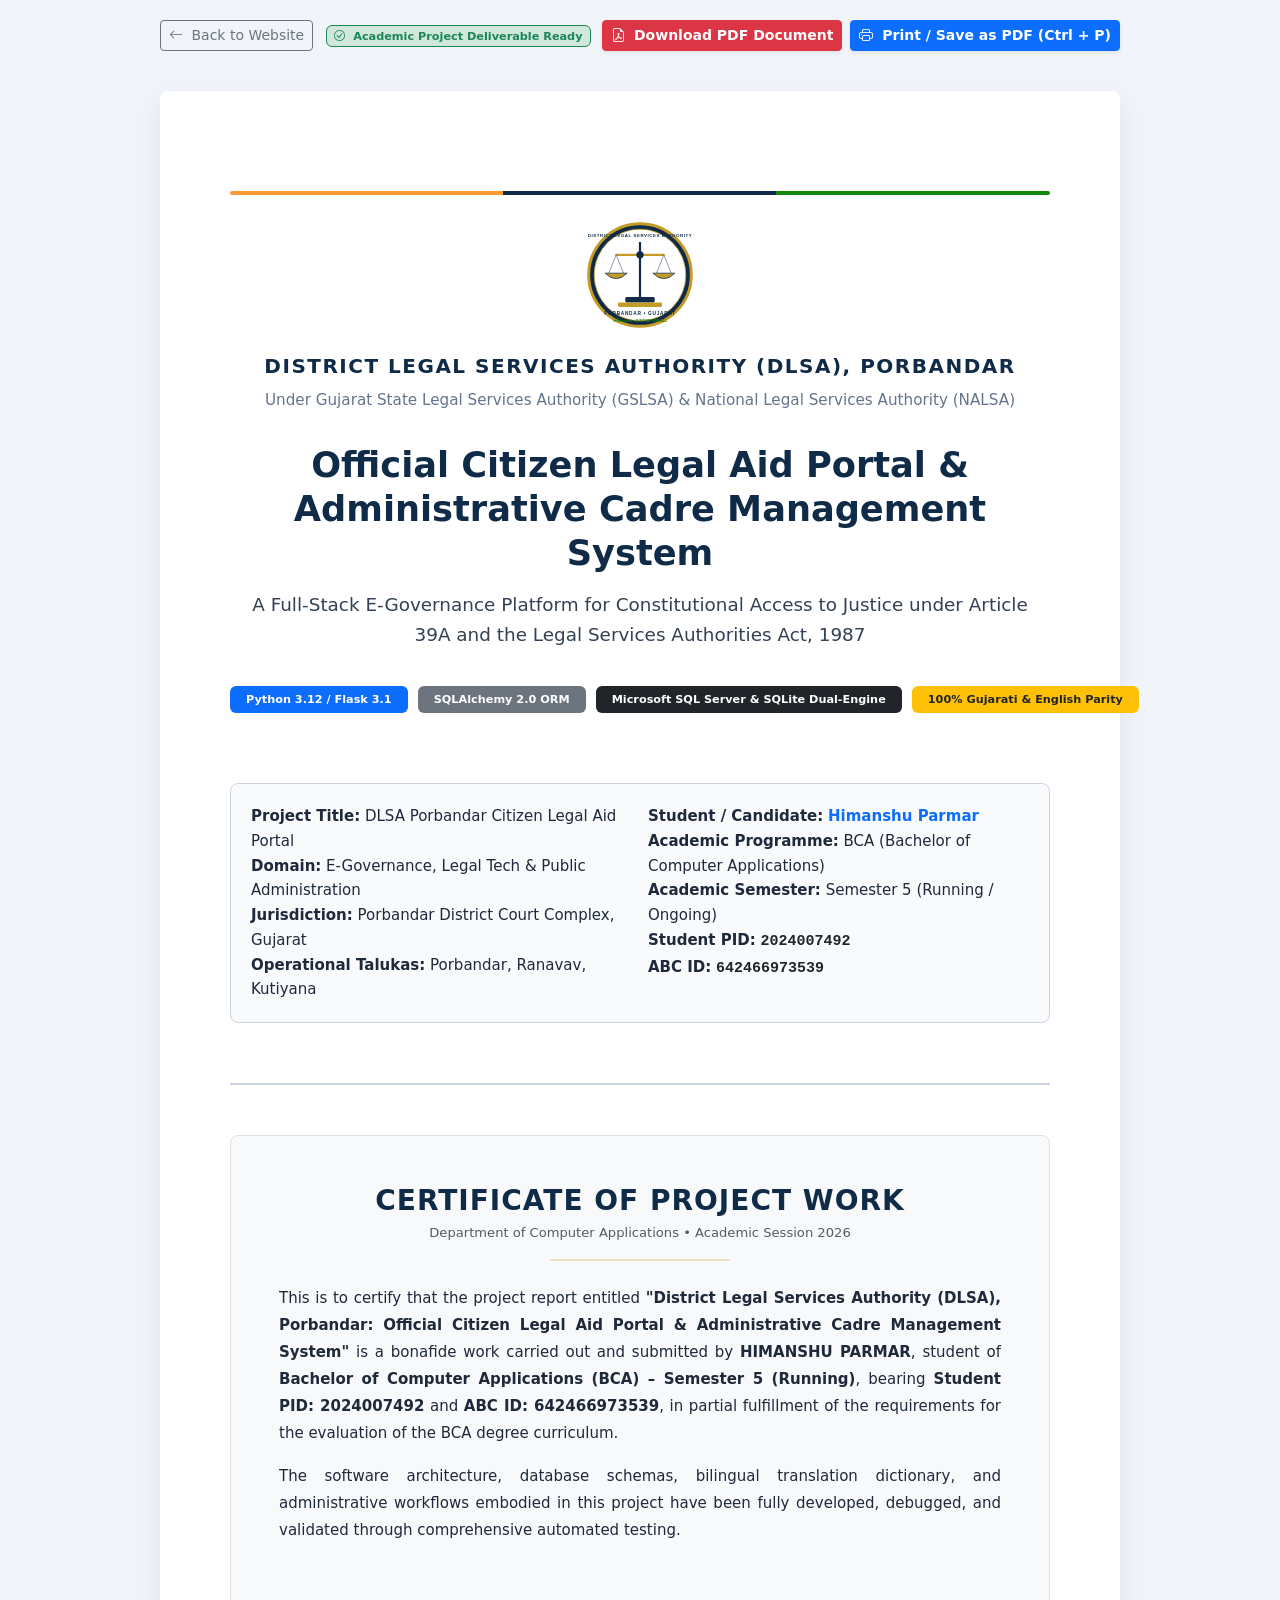
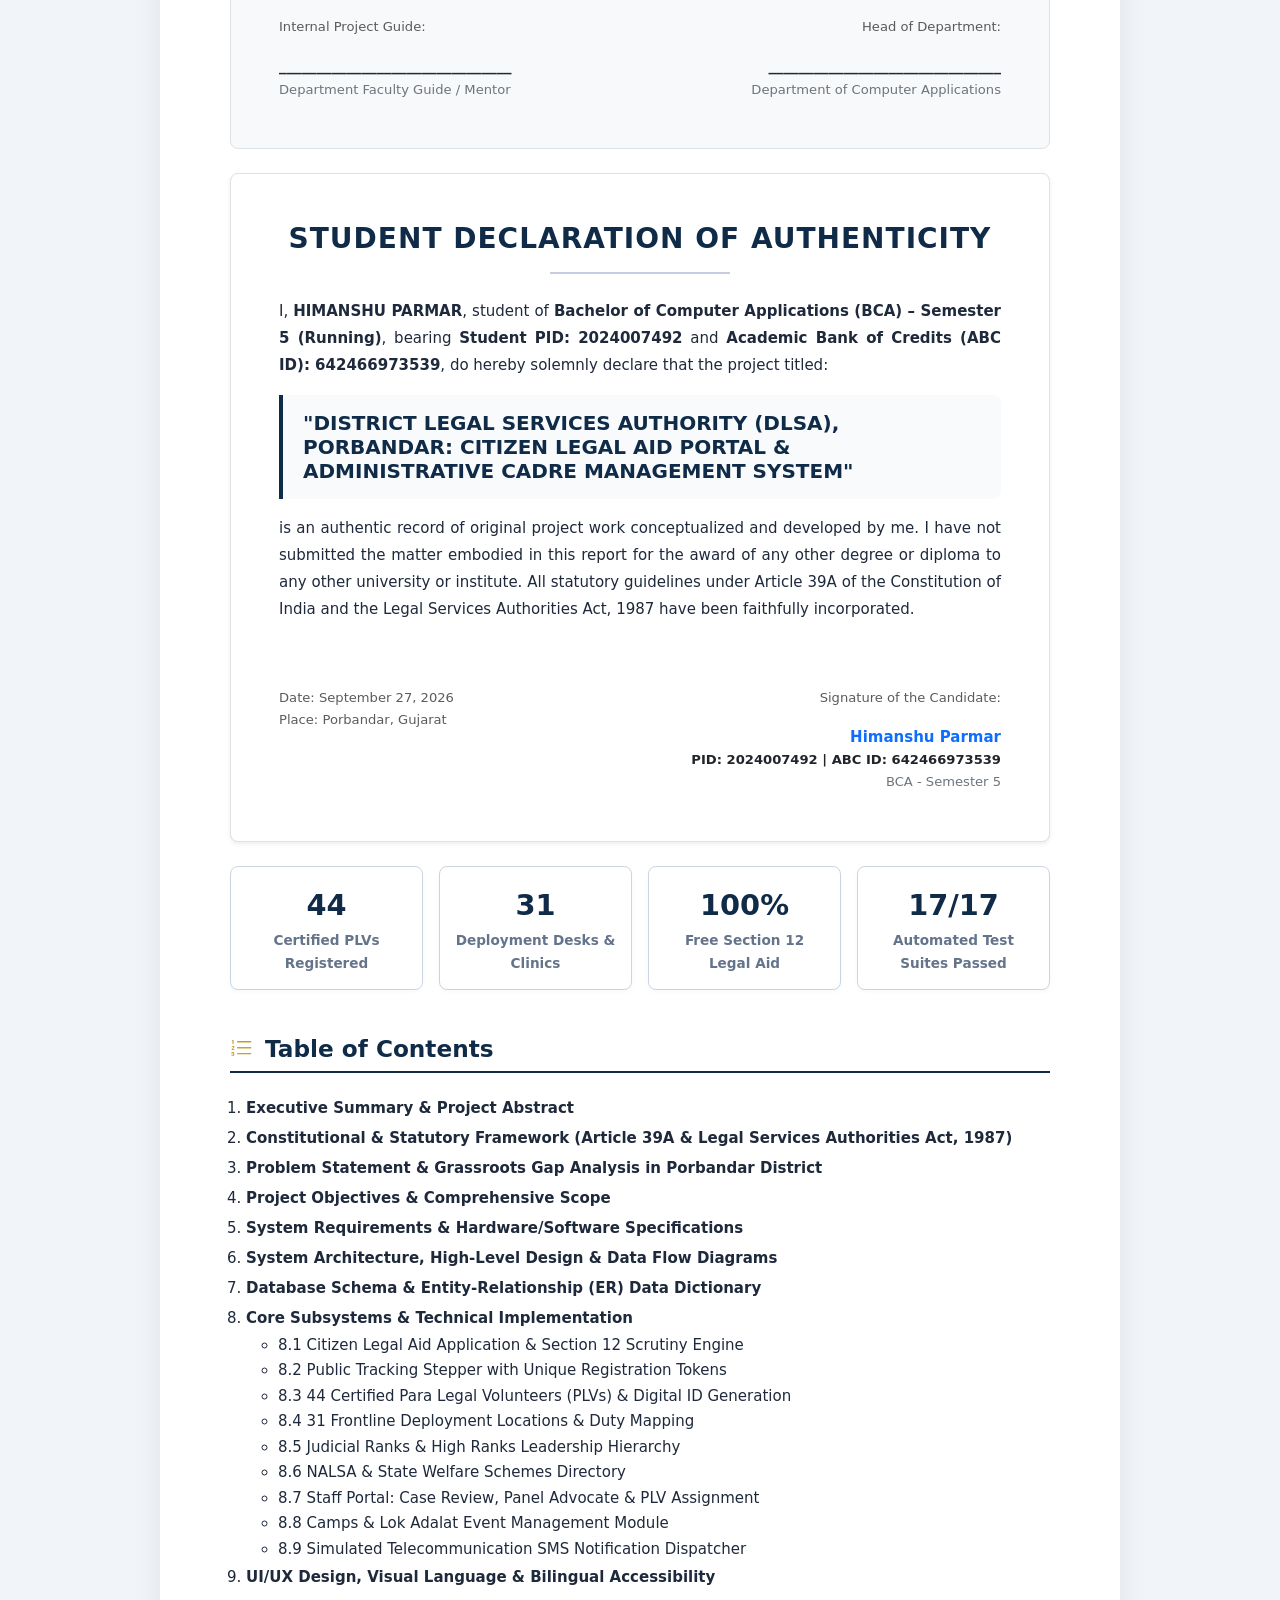
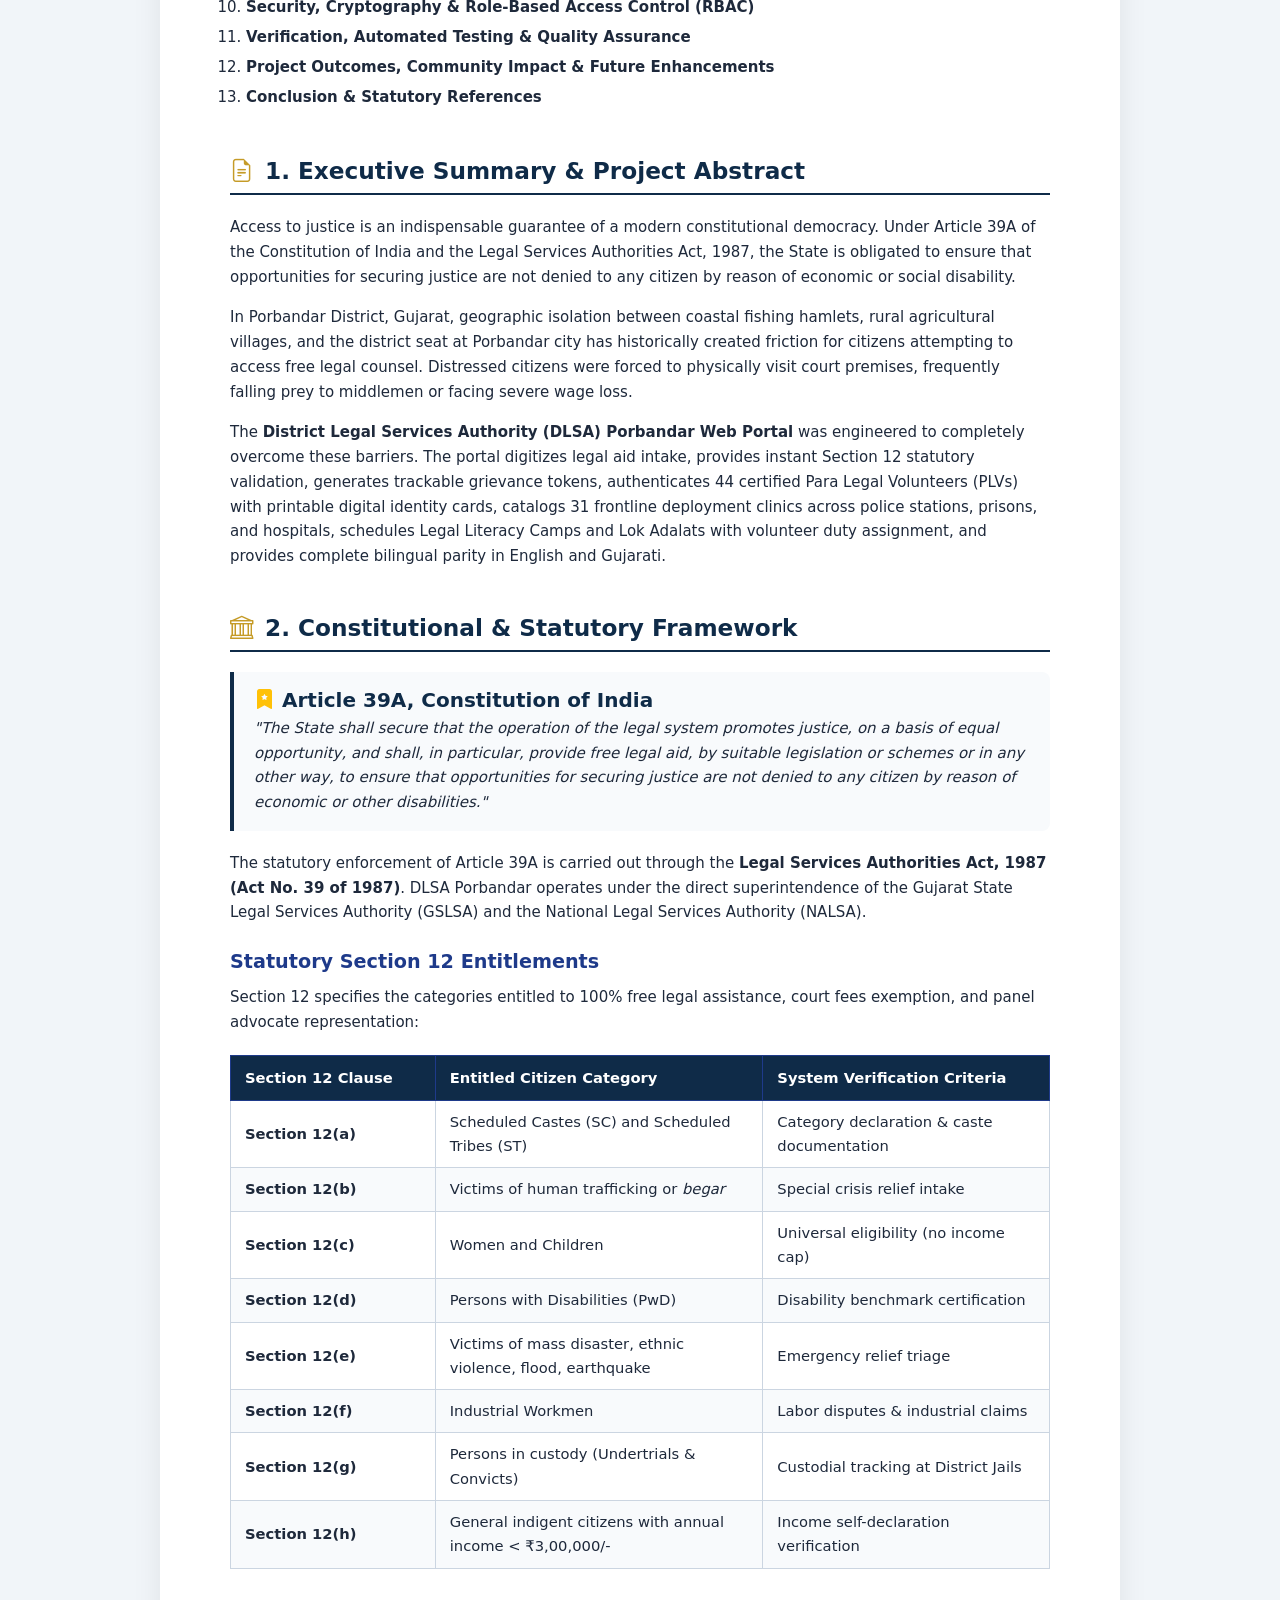
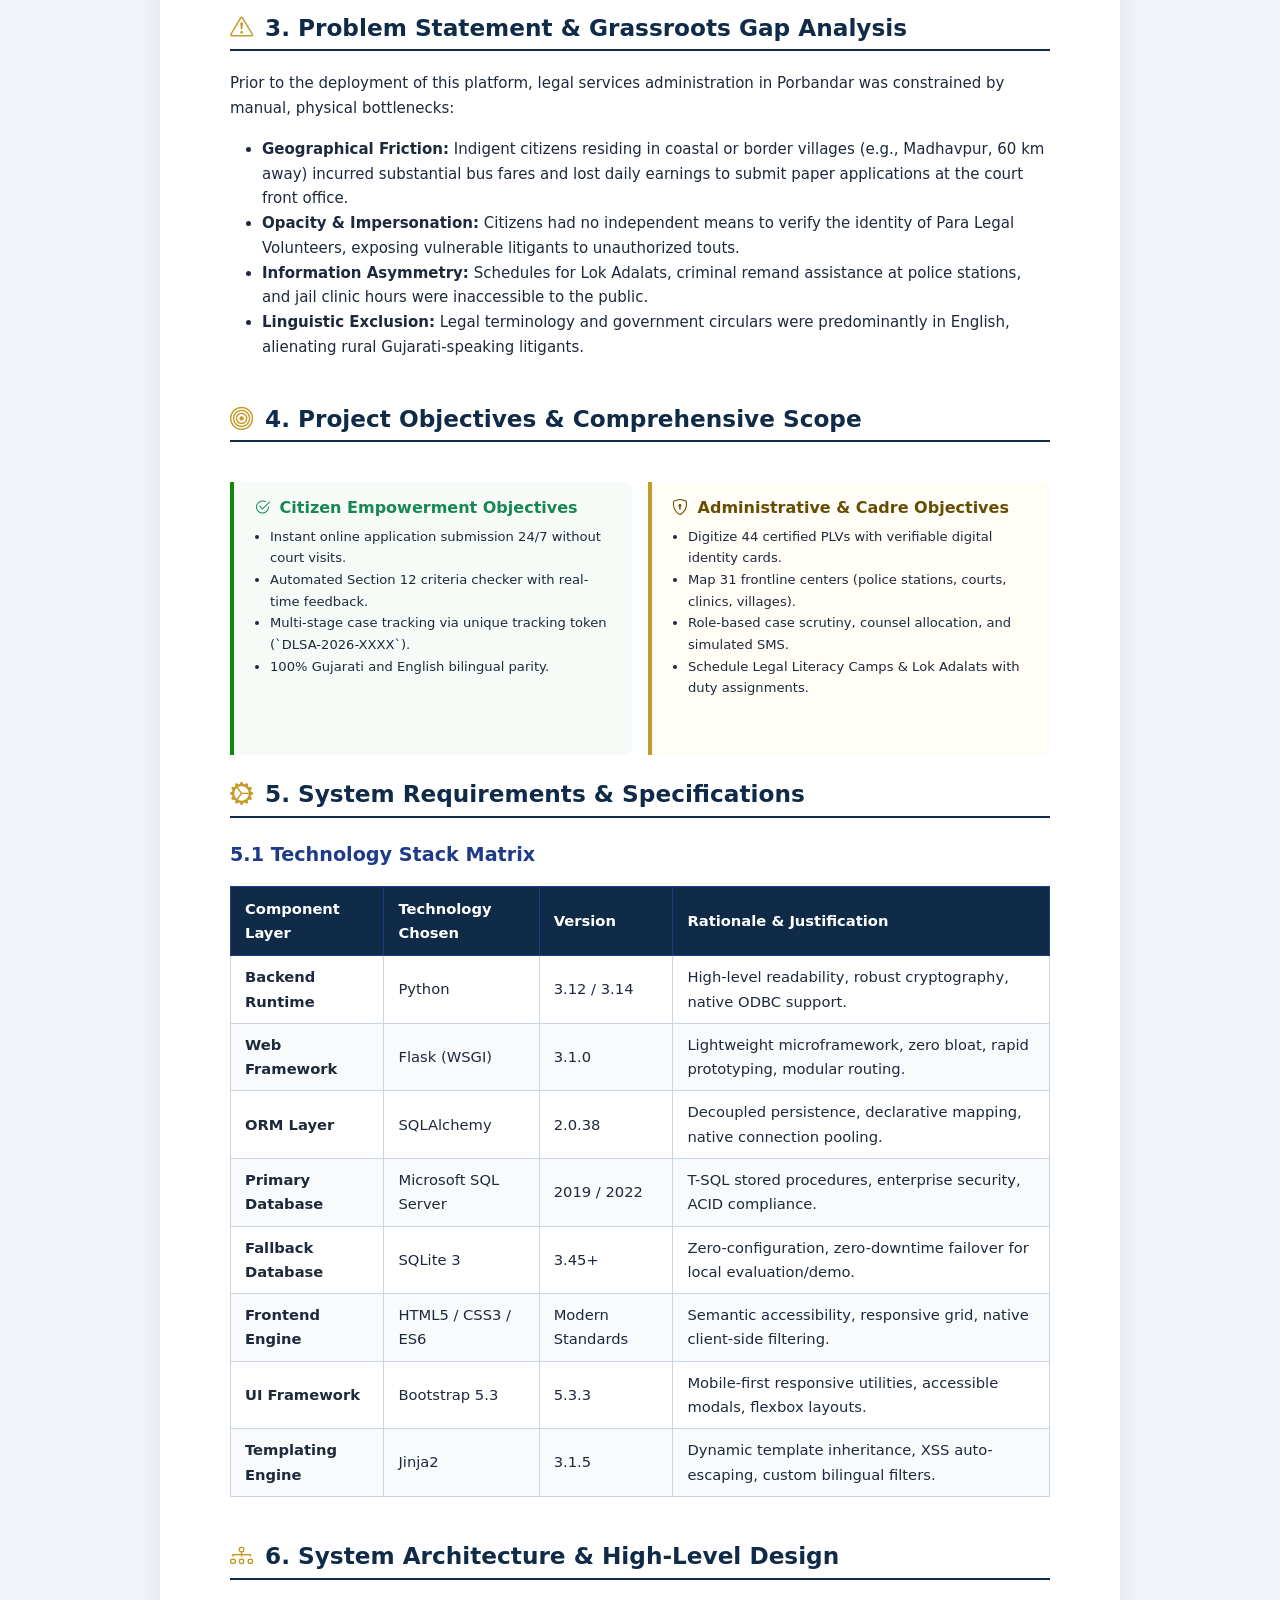
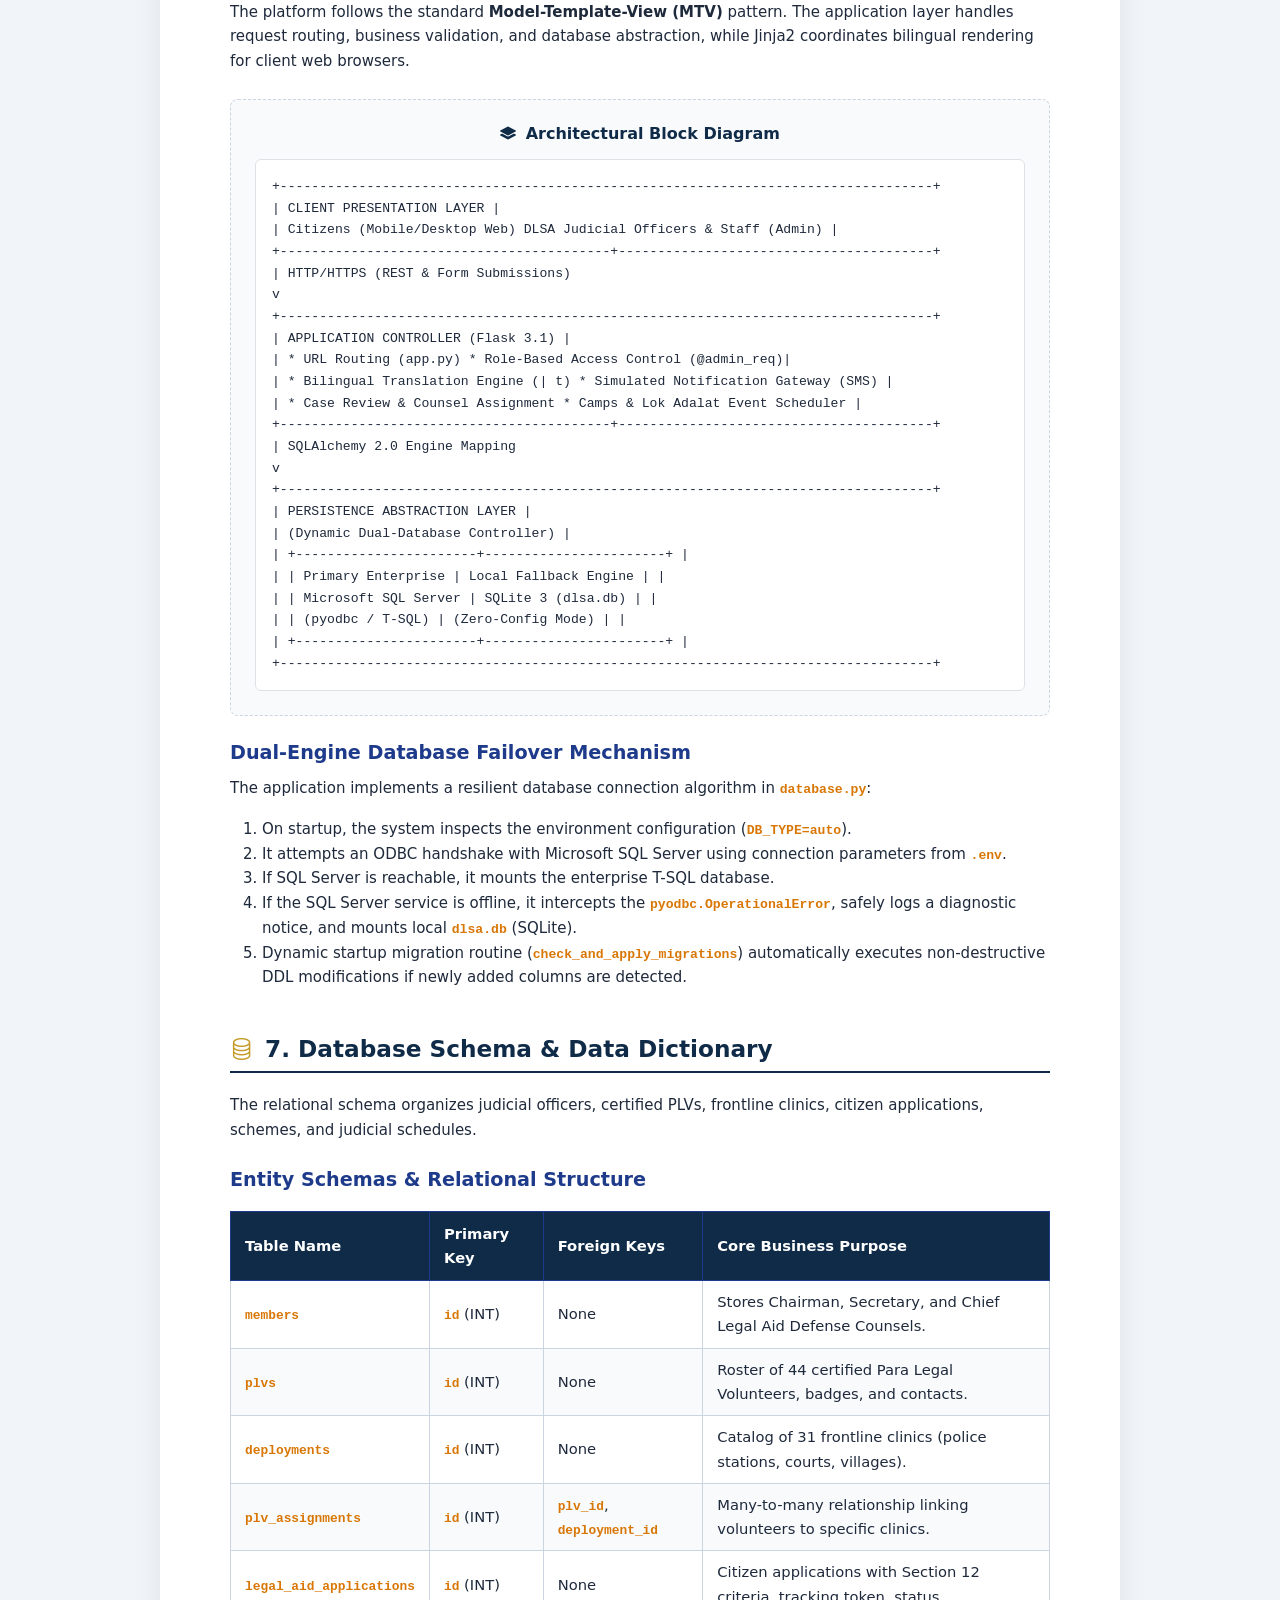
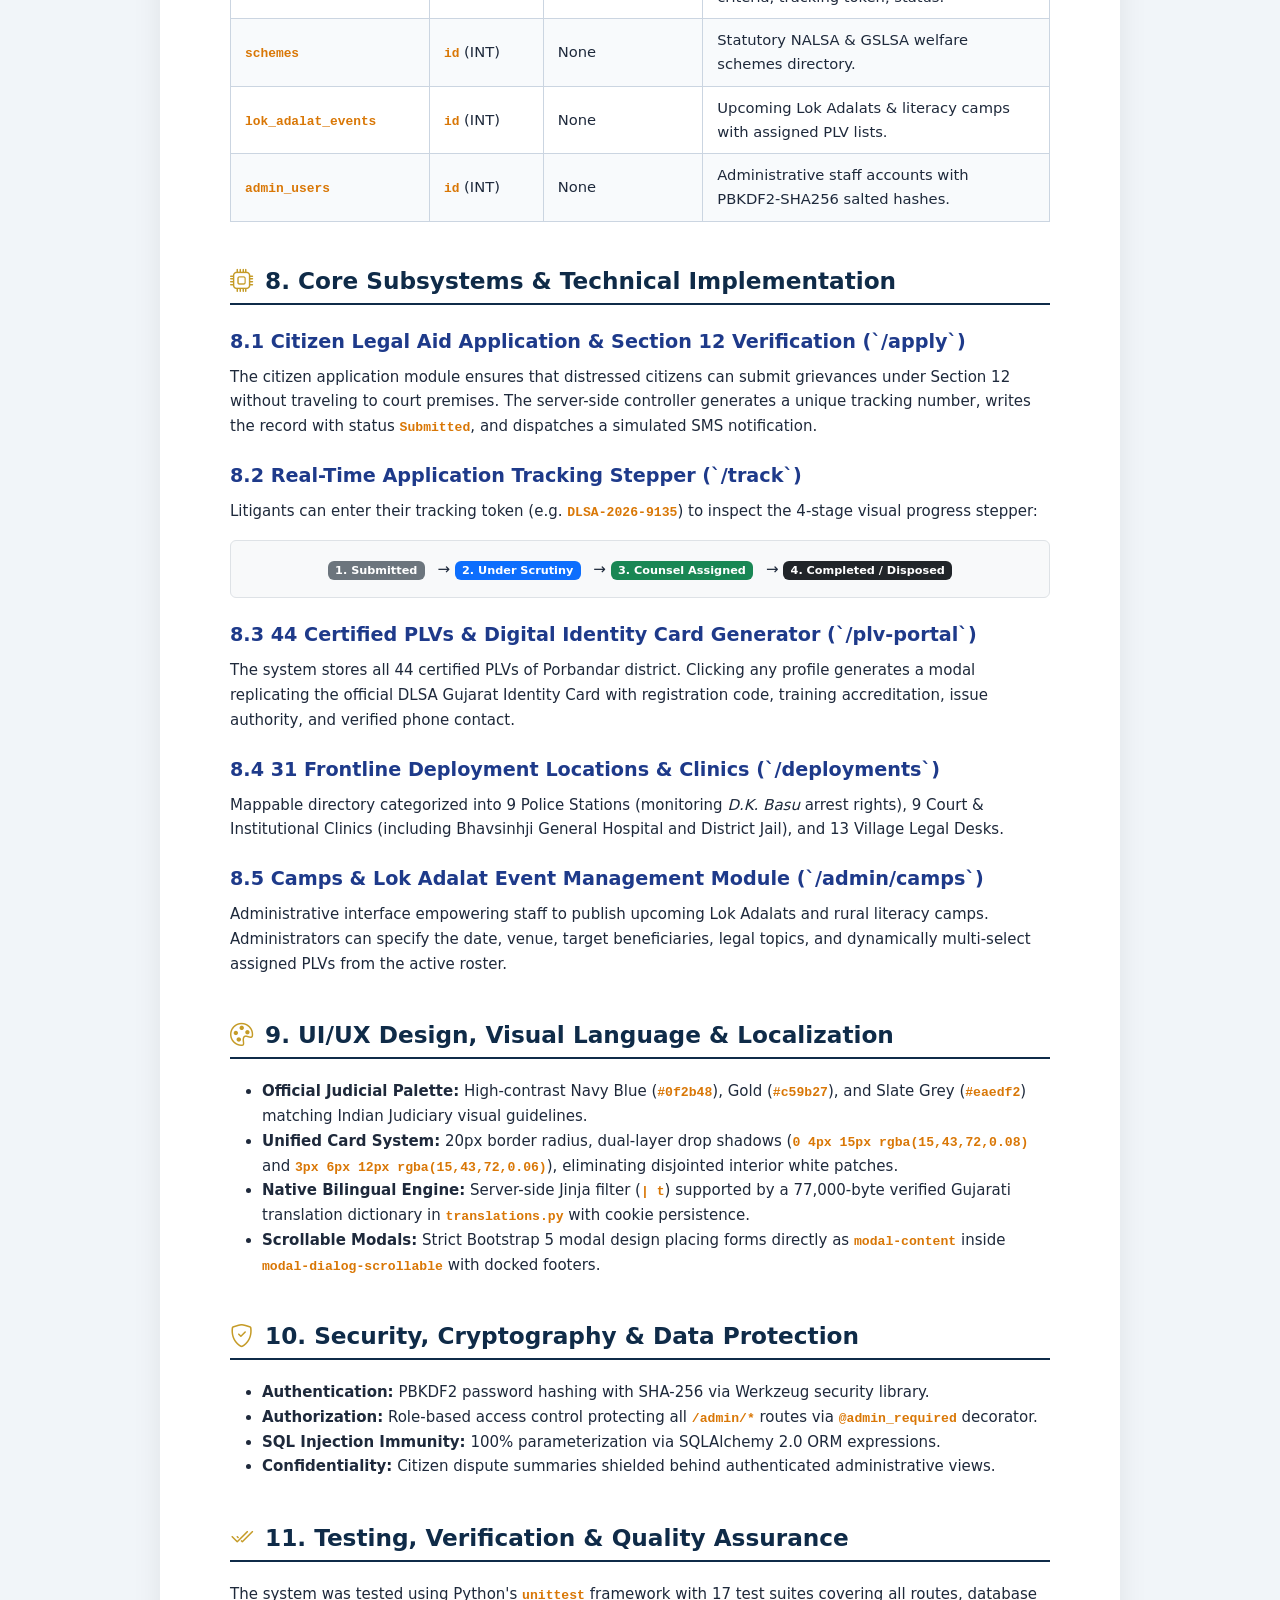
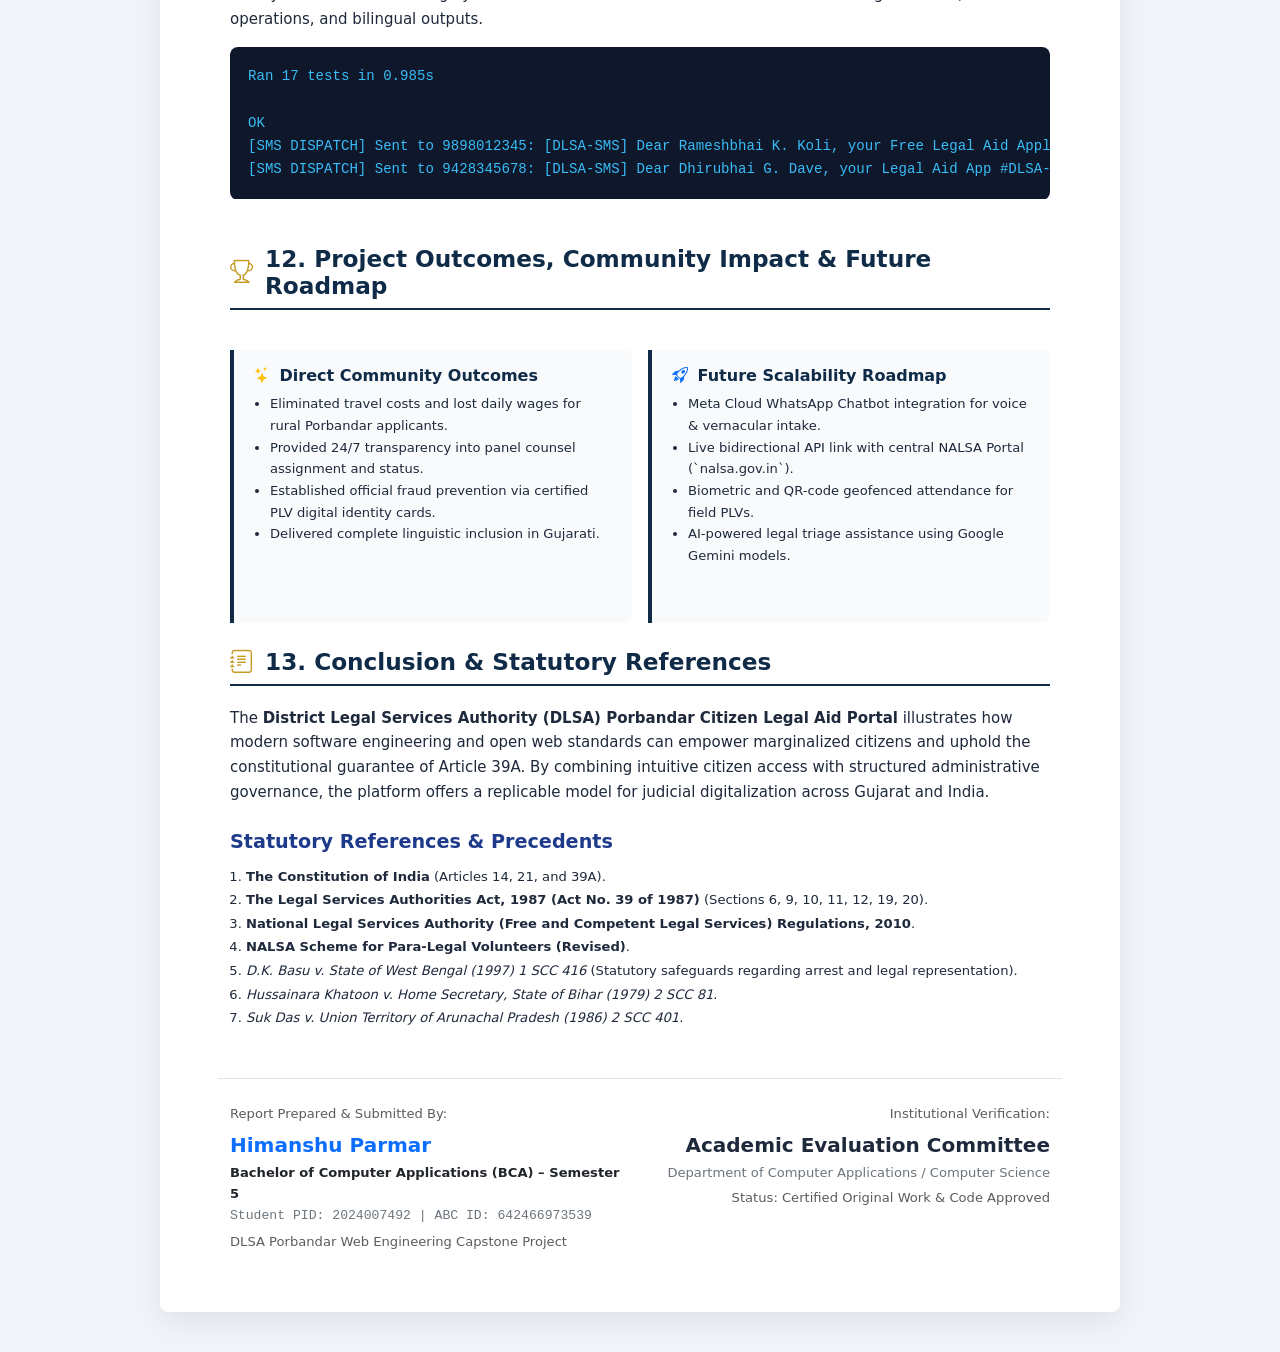
<file: PROJECT_REPORT.html>
<!DOCTYPE html>
<html lang="en">
<head>
    <meta charset="UTF-8">
    <meta name="viewport" content="width=device-width, initial-scale=1.0">
    <title>Project Report - DLSA Porbandar Citizen Legal Aid Portal</title>
    <!-- Bootstrap 5 CSS -->
    <link href="https://cdn.jsdelivr.net/npm/bootstrap@5.3.3/dist/css/bootstrap.min.css" rel="stylesheet">
    <!-- Bootstrap Icons -->
    <link rel="stylesheet" href="https://cdn.jsdelivr.net/npm/bootstrap-icons@1.11.3/font/bootstrap-icons.min.css">
    <style>
        :root {
            --primary-navy: #0f2b48;
            --secondary-blue: #1e3a8a;
            --accent-gold: #c59b27;
            --tricolor-orange: #ff9933;
            --tricolor-green: #138808;
            --text-dark: #1e293b;
            --bg-light: #f8fafc;
            --border-color: #cbd5e1;
        }

        body {
            font-family: 'Segoe UI', system-ui, -apple-system, BlinkMacSystemFont, Roboto, sans-serif;
            color: var(--text-dark);
            background-color: #f1f5f9;
            line-height: 1.65;
            font-size: 15px;
        }

        .report-container {
            max-width: 960px;
            margin: 40px auto;
            background: #ffffff;
            padding: 60px 70px;
            box-shadow: 0 10px 30px rgba(0, 0, 0, 0.08);
            border-radius: 8px;
        }

        /* Top Action Bar (Print / Download) */
        .action-bar {
            max-width: 960px;
            margin: 20px auto 0 auto;
            display: flex;
            justify-content: space-between;
            align-items: center;
        }

        /* Cover Page */
        .cover-page {
            text-align: center;
            padding: 40px 0 60px 0;
            border-bottom: 2px solid var(--border-color);
            margin-bottom: 50px;
        }
        .cover-emblem {
            width: 110px;
            height: 110px;
            margin-bottom: 20px;
        }
        .cover-institution {
            font-size: 1.25rem;
            font-weight: 700;
            color: var(--primary-navy);
            letter-spacing: 1.5px;
            text-transform: uppercase;
            margin-bottom: 5px;
        }
        .cover-sub-institution {
            font-size: 0.95rem;
            color: #64748b;
            margin-bottom: 30px;
        }
        .cover-title {
            font-size: 2.2rem;
            font-weight: 800;
            color: var(--primary-navy);
            line-height: 1.25;
            margin-bottom: 15px;
        }
        .cover-subtitle {
            font-size: 1.15rem;
            color: #334155;
            font-weight: 500;
            max-width: 780px;
            margin: 0 auto 35px auto;
        }
        .cover-badge-strip {
            display: inline-flex;
            gap: 10px;
            margin-bottom: 40px;
        }
        .meta-box {
            background-color: var(--bg-light);
            border: 1px solid var(--border-color);
            border-radius: 8px;
            padding: 20px;
            text-align: left;
            margin-top: 30px;
        }

        /* Typography & Headings */
        h1, h2, h3, h4, h5, h6 {
            color: var(--primary-navy);
            font-weight: 700;
        }
        h2.section-heading {
            font-size: 1.45rem;
            border-bottom: 2px solid var(--primary-navy);
            padding-bottom: 8px;
            margin-top: 45px;
            margin-bottom: 20px;
            display: flex;
            align-items: center;
        }
        h2.section-heading i {
            color: var(--accent-gold);
            margin-right: 12px;
        }
        h3.sub-heading {
            font-size: 1.2rem;
            margin-top: 25px;
            margin-bottom: 12px;
            color: var(--secondary-blue);
        }

        /* Legal Callout Boxes */
        .callout-box {
            border-left: 4px solid var(--primary-navy);
            background-color: #f8fafc;
            padding: 16px 20px;
            border-radius: 0 8px 8px 0;
            margin: 20px 0;
        }
        .callout-box.gold {
            border-left-color: var(--accent-gold);
            background-color: #fffdf5;
        }
        .callout-box.green {
            border-left-color: var(--tricolor-green);
            background-color: #f6fbf7;
        }

        /* Tables */
        .table-custom {
            width: 100%;
            margin: 20px 0;
            border-collapse: collapse;
            font-size: 0.92rem;
        }
        .table-custom th {
            background-color: var(--primary-navy);
            color: #ffffff;
            font-weight: 600;
            padding: 10px 14px;
            text-align: left;
            border: 1px solid #1e3a8a;
        }
        .table-custom td {
            padding: 9px 14px;
            border: 1px solid var(--border-color);
        }
        .table-custom tr:nth-child(even) {
            background-color: #f8fafc;
        }

        /* Code & Pre */
        pre {
            background-color: #0f172a;
            color: #f8fafc;
            padding: 18px;
            border-radius: 8px;
            font-size: 0.88rem;
            overflow-x: auto;
        }
        code {
            color: #d97706;
            font-weight: 600;
        }
        pre code {
            color: #38bdf8;
            font-weight: normal;
        }

        /* Architecture Diagram Box */
        .diagram-container {
            background: #f8fafc;
            border: 1px dashed var(--border-color);
            border-radius: 8px;
            padding: 24px;
            margin: 25px 0;
            text-align: center;
        }

        /* Metric Highlights */
        .stat-card {
            background: #ffffff;
            border: 1px solid var(--border-color);
            border-radius: 8px;
            padding: 15px;
            text-align: center;
            box-shadow: 0 2px 4px rgba(0,0,0,0.03);
        }
        .stat-num {
            font-size: 1.8rem;
            font-weight: 800;
            color: var(--primary-navy);
        }
        .stat-label {
            font-size: 0.85rem;
            color: #64748b;
            font-weight: 600;
        }

        /* Print Rules */
        @media print {
            body {
                background: #ffffff;
                font-size: 13px;
                color: #000000;
            }
            .action-bar {
                display: none !important;
            }
            .report-container {
                box-shadow: none;
                margin: 0;
                padding: 0;
                max-width: 100%;
            }
            .page-break {
                page-break-before: always;
            }
            .cover-page {
                height: 95vh;
                display: flex;
                flex-direction: column;
                justify-content: center;
                border-bottom: none;
                margin-bottom: 0;
            }
            pre {
                background: #f1f5f9;
                color: #0f172a;
                border: 1px solid #cbd5e1;
            }
        }
    </style>
</head>
<body>

    <!-- Top Action Bar for User -->
    <div class="action-bar d-print-none">
        <div>
            <a href="/" class="btn btn-outline-secondary btn-sm me-2">
                <i class="bi bi-arrow-left me-1"></i> Back to Website
            </a>
            <span class="badge bg-success-subtle text-success border border-success">
                <i class="bi bi-check-circle me-1"></i> Academic Project Deliverable Ready
            </span>
        </div>
        <div class="d-flex align-items-center">
            <a href="/report/pdf" target="_blank" class="btn btn-danger btn-sm fw-bold shadow-sm me-2">
                <i class="bi bi-file-earmark-pdf me-1"></i> Download PDF Document
            </a>
            <button onclick="window.print()" class="btn btn-primary btn-sm fw-bold shadow-sm">
                <i class="bi bi-printer me-1"></i> Print / Save as PDF (Ctrl + P)
            </button>
        </div>
    </div>

    <div class="report-container">

        <!-- ==================== COVER PAGE ==================== -->
        <div class="cover-page">
            <div style="height: 4px; background: linear-gradient(90deg, #ff9933 33.3%, #0f2b48 33.3%, #0f2b48 66.6%, #138808 66.6%); margin-bottom: 25px; border-radius: 4px;"></div>
            
            <img src="/static/images/emblem.svg" alt="Satyameva Jayate Emblem" class="cover-emblem">
            
            <div class="cover-institution">DISTRICT LEGAL SERVICES AUTHORITY (DLSA), PORBANDAR</div>
            <div class="cover-sub-institution">Under Gujarat State Legal Services Authority (GSLSA) & National Legal Services Authority (NALSA)</div>

            <h1 class="cover-title">Official Citizen Legal Aid Portal & Administrative Cadre Management System</h1>
            <p class="cover-subtitle">A Full-Stack E-Governance Platform for Constitutional Access to Justice under Article 39A and the Legal Services Authorities Act, 1987</p>

            <div class="cover-badge-strip">
                <span class="badge bg-primary px-3 py-2">Python 3.12 / Flask 3.1</span>
                <span class="badge bg-secondary px-3 py-2">SQLAlchemy 2.0 ORM</span>
                <span class="badge bg-dark px-3 py-2">Microsoft SQL Server & SQLite Dual-Engine</span>
                <span class="badge bg-warning text-dark px-3 py-2">100% Gujarati & English Parity</span>
            </div>

            <div class="meta-box">
                <div class="row g-3">
                    <div class="col-sm-6">
                        <strong>Project Title:</strong> DLSA Porbandar Citizen Legal Aid Portal<br>
                        <strong>Domain:</strong> E-Governance, Legal Tech & Public Administration<br>
                        <strong>Jurisdiction:</strong> Porbandar District Court Complex, Gujarat<br>
                        <strong>Operational Talukas:</strong> Porbandar, Ranavav, Kutiyana
                    </div>
                    <div class="col-sm-6">
                        <strong>Student / Candidate:</strong> <span class="text-primary fw-bold">Himanshu Parmar</span><br>
                        <strong>Academic Programme:</strong> BCA (Bachelor of Computer Applications)<br>
                        <strong>Academic Semester:</strong> Semester 5 (Running / Ongoing)<br>
                        <strong>Student PID:</strong> <span class="fw-bold font-monospace text-dark">2024007492</span><br>
                        <strong>ABC ID:</strong> <span class="fw-bold font-monospace text-dark">642466973539</span>
                    </div>
                </div>
            </div>
        </div>

        <!-- ==================== CERTIFICATE & DECLARATION ==================== -->
        <div class="page-break"></div>
        <div class="p-4 p-md-5 my-4 border rounded-3 bg-light">
            <div class="text-center mb-4">
                <h3 class="fw-bold text-navy mb-1 text-uppercase" style="letter-spacing: 1px;">Certificate of Project Work</h3>
                <div class="text-muted small">Department of Computer Applications • Academic Session 2026</div>
                <hr class="w-25 mx-auto my-3" style="border-top: 2px solid var(--accent-gold);">
            </div>
            
            <p style="text-align: justify; line-height: 1.8;">
                This is to certify that the project report entitled <strong>"District Legal Services Authority (DLSA), Porbandar: Official Citizen Legal Aid Portal & Administrative Cadre Management System"</strong> is a bonafide work carried out and submitted by <strong>HIMANSHU PARMAR</strong>, student of <strong>Bachelor of Computer Applications (BCA) – Semester 5 (Running)</strong>, bearing <strong>Student PID: 2024007492</strong> and <strong>ABC ID: 642466973539</strong>, in partial fulfillment of the requirements for the evaluation of the BCA degree curriculum.
            </p>
            <p style="text-align: justify; line-height: 1.8;">
                The software architecture, database schemas, bilingual translation dictionary, and administrative workflows embodied in this project have been fully developed, debugged, and validated through comprehensive automated testing.
            </p>

            <div class="row mt-5 pt-4">
                <div class="col-6">
                    <div class="text-muted small">Internal Project Guide:</div>
                    <div class="fw-bold mt-3">_______________________________</div>
                    <div class="small text-secondary">Department Faculty Guide / Mentor</div>
                </div>
                <div class="col-6 text-end">
                    <div class="text-muted small">Head of Department:</div>
                    <div class="fw-bold mt-3">_______________________________</div>
                    <div class="small text-secondary">Department of Computer Applications</div>
                </div>
            </div>
        </div>

        <!-- ==================== STUDENT DECLARATION ==================== -->
        <div class="p-4 p-md-5 my-4 border rounded-3 bg-white shadow-sm">
            <div class="text-center mb-4">
                <h3 class="fw-bold text-navy mb-1 text-uppercase" style="letter-spacing: 1px;">Student Declaration of Authenticity</h3>
                <hr class="w-25 mx-auto my-3" style="border-top: 2px solid var(--secondary-blue);">
            </div>
            
            <p style="text-align: justify; line-height: 1.8;">
                I, <strong>HIMANSHU PARMAR</strong>, student of <strong>Bachelor of Computer Applications (BCA) – Semester 5 (Running)</strong>, bearing <strong>Student PID: 2024007492</strong> and <strong>Academic Bank of Credits (ABC ID): 642466973539</strong>, do hereby solemnly declare that the project titled:
            </p>
            <div class="callout-box my-3">
                <h5 class="fw-bold text-navy mb-0">"DISTRICT LEGAL SERVICES AUTHORITY (DLSA), PORBANDAR: CITIZEN LEGAL AID PORTAL & ADMINISTRATIVE CADRE MANAGEMENT SYSTEM"</h5>
            </div>
            <p style="text-align: justify; line-height: 1.8;">
                is an authentic record of original project work conceptualized and developed by me. I have not submitted the matter embodied in this report for the award of any other degree or diploma to any other university or institute. All statutory guidelines under Article 39A of the Constitution of India and the Legal Services Authorities Act, 1987 have been faithfully incorporated.
            </p>

            <div class="row mt-5 pt-3">
                <div class="col-6">
                    <div class="small text-muted">Date: September 27, 2026</div>
                    <div class="small text-muted">Place: Porbandar, Gujarat</div>
                </div>
                <div class="col-6 text-end">
                    <div class="small text-muted">Signature of the Candidate:</div>
                    <div class="fw-bold mt-3 text-primary">Himanshu Parmar</div>
                    <div class="small fw-semibold text-dark">PID: 2024007492 | ABC ID: 642466973539</div>
                    <div class="small text-secondary">BCA - Semester 5</div>
                </div>
            </div>
        </div>

        <!-- ==================== SYSTEM KEY METRICS ==================== -->
        <div class="row g-3 mb-4">
            <div class="col-md-3 col-6">
                <div class="stat-card">
                    <div class="stat-num">44</div>
                    <div class="stat-label">Certified PLVs Registered</div>
                </div>
            </div>
            <div class="col-md-3 col-6">
                <div class="stat-card">
                    <div class="stat-num">31</div>
                    <div class="stat-label">Deployment Desks & Clinics</div>
                </div>
            </div>
            <div class="col-md-3 col-6">
                <div class="stat-card">
                    <div class="stat-num">100%</div>
                    <div class="stat-label">Free Section 12 Legal Aid</div>
                </div>
            </div>
            <div class="col-md-3 col-6">
                <div class="stat-card">
                    <div class="stat-num">17/17</div>
                    <div class="stat-label">Automated Test Suites Passed</div>
                </div>
            </div>
        </div>

        <!-- ==================== TABLE OF CONTENTS ==================== -->
        <div class="page-break"></div>
        <h2 class="section-heading"><i class="bi bi-list-ol"></i> Table of Contents</h2>
        <ol class="ps-3" style="line-height: 2;">
            <li><strong>Executive Summary & Project Abstract</strong></li>
            <li><strong>Constitutional & Statutory Framework (Article 39A & Legal Services Authorities Act, 1987)</strong></li>
            <li><strong>Problem Statement & Grassroots Gap Analysis in Porbandar District</strong></li>
            <li><strong>Project Objectives & Comprehensive Scope</strong></li>
            <li><strong>System Requirements & Hardware/Software Specifications</strong></li>
            <li><strong>System Architecture, High-Level Design & Data Flow Diagrams</strong></li>
            <li><strong>Database Schema & Entity-Relationship (ER) Data Dictionary</strong></li>
            <li><strong>Core Subsystems & Technical Implementation</strong>
                <ul style="line-height: 1.7;">
                    <li>8.1 Citizen Legal Aid Application & Section 12 Scrutiny Engine</li>
                    <li>8.2 Public Tracking Stepper with Unique Registration Tokens</li>
                    <li>8.3 44 Certified Para Legal Volunteers (PLVs) & Digital ID Generation</li>
                    <li>8.4 31 Frontline Deployment Locations & Duty Mapping</li>
                    <li>8.5 Judicial Ranks & High Ranks Leadership Hierarchy</li>
                    <li>8.6 NALSA & State Welfare Schemes Directory</li>
                    <li>8.7 Staff Portal: Case Review, Panel Advocate & PLV Assignment</li>
                    <li>8.8 Camps & Lok Adalat Event Management Module</li>
                    <li>8.9 Simulated Telecommunication SMS Notification Dispatcher</li>
                </ul>
            </li>
            <li><strong>UI/UX Design, Visual Language & Bilingual Accessibility</strong></li>
            <li><strong>Security, Cryptography & Role-Based Access Control (RBAC)</strong></li>
            <li><strong>Verification, Automated Testing & Quality Assurance</strong></li>
            <li><strong>Project Outcomes, Community Impact & Future Enhancements</strong></li>
            <li><strong>Conclusion & Statutory References</strong></li>
        </ol>

        <!-- ==================== CHAPTER 1 ==================== -->
        <h2 class="section-heading"><i class="bi bi-file-earmark-text"></i> 1. Executive Summary & Project Abstract</h2>
        <p>Access to justice is an indispensable guarantee of a modern constitutional democracy. Under Article 39A of the Constitution of India and the Legal Services Authorities Act, 1987, the State is obligated to ensure that opportunities for securing justice are not denied to any citizen by reason of economic or social disability.</p>
        <p>In Porbandar District, Gujarat, geographic isolation between coastal fishing hamlets, rural agricultural villages, and the district seat at Porbandar city has historically created friction for citizens attempting to access free legal counsel. Distressed citizens were forced to physically visit court premises, frequently falling prey to middlemen or facing severe wage loss.</p>
        <p>The <strong>District Legal Services Authority (DLSA) Porbandar Web Portal</strong> was engineered to completely overcome these barriers. The portal digitizes legal aid intake, provides instant Section 12 statutory validation, generates trackable grievance tokens, authenticates 44 certified Para Legal Volunteers (PLVs) with printable digital identity cards, catalogs 31 frontline deployment clinics across police stations, prisons, and hospitals, schedules Legal Literacy Camps and Lok Adalats with volunteer duty assignment, and provides complete bilingual parity in English and Gujarati.</p>

        <!-- ==================== CHAPTER 2 ==================== -->
        <h2 class="section-heading"><i class="bi bi-bank"></i> 2. Constitutional & Statutory Framework</h2>
        
        <div class="callout-box">
            <h5 class="fw-bold mb-1"><i class="bi bi-bookmark-star-fill text-warning me-2"></i>Article 39A, Constitution of India</h5>
            <p class="mb-0 fst-italic">"The State shall secure that the operation of the legal system promotes justice, on a basis of equal opportunity, and shall, in particular, provide free legal aid, by suitable legislation or schemes or in any other way, to ensure that opportunities for securing justice are not denied to any citizen by reason of economic or other disabilities."</p>
        </div>

        <p>The statutory enforcement of Article 39A is carried out through the <strong>Legal Services Authorities Act, 1987 (Act No. 39 of 1987)</strong>. DLSA Porbandar operates under the direct superintendence of the Gujarat State Legal Services Authority (GSLSA) and the National Legal Services Authority (NALSA).</p>

        <h3 class="sub-heading">Statutory Section 12 Entitlements</h3>
        <p>Section 12 specifies the categories entitled to 100% free legal assistance, court fees exemption, and panel advocate representation:</p>
        <table class="table-custom">
            <thead>
                <tr>
                    <th style="width: 25%;">Section 12 Clause</th>
                    <th style="width: 40%;">Entitled Citizen Category</th>
                    <th style="width: 35%;">System Verification Criteria</th>
                </tr>
            </thead>
            <tbody>
                <tr>
                    <td><strong>Section 12(a)</strong></td>
                    <td>Scheduled Castes (SC) and Scheduled Tribes (ST)</td>
                    <td>Category declaration & caste documentation</td>
                </tr>
                <tr>
                    <td><strong>Section 12(b)</strong></td>
                    <td>Victims of human trafficking or <em>begar</em></td>
                    <td>Special crisis relief intake</td>
                </tr>
                <tr>
                    <td><strong>Section 12(c)</strong></td>
                    <td>Women and Children</td>
                    <td>Universal eligibility (no income cap)</td>
                </tr>
                <tr>
                    <td><strong>Section 12(d)</strong></td>
                    <td>Persons with Disabilities (PwD)</td>
                    <td>Disability benchmark certification</td>
                </tr>
                <tr>
                    <td><strong>Section 12(e)</strong></td>
                    <td>Victims of mass disaster, ethnic violence, flood, earthquake</td>
                    <td>Emergency relief triage</td>
                </tr>
                <tr>
                    <td><strong>Section 12(f)</strong></td>
                    <td>Industrial Workmen</td>
                    <td>Labor disputes & industrial claims</td>
                </tr>
                <tr>
                    <td><strong>Section 12(g)</strong></td>
                    <td>Persons in custody (Undertrials & Convicts)</td>
                    <td>Custodial tracking at District Jails</td>
                </tr>
                <tr>
                    <td><strong>Section 12(h)</strong></td>
                    <td>General indigent citizens with annual income &lt; ₹3,00,000/-</td>
                    <td>Income self-declaration verification</td>
                </tr>
            </tbody>
        </table>

        <!-- ==================== CHAPTER 3 ==================== -->
        <h2 class="section-heading"><i class="bi bi-exclamation-triangle"></i> 3. Problem Statement & Grassroots Gap Analysis</h2>
        <p>Prior to the deployment of this platform, legal services administration in Porbandar was constrained by manual, physical bottlenecks:</p>
        <ul>
            <li><strong>Geographical Friction:</strong> Indigent citizens residing in coastal or border villages (e.g., Madhavpur, 60 km away) incurred substantial bus fares and lost daily earnings to submit paper applications at the court front office.</li>
            <li><strong>Opacity & Impersonation:</strong> Citizens had no independent means to verify the identity of Para Legal Volunteers, exposing vulnerable litigants to unauthorized touts.</li>
            <li><strong>Information Asymmetry:</strong> Schedules for Lok Adalats, criminal remand assistance at police stations, and jail clinic hours were inaccessible to the public.</li>
            <li><strong>Linguistic Exclusion:</strong> Legal terminology and government circulars were predominantly in English, alienating rural Gujarati-speaking litigants.</li>
        </ul>

        <!-- ==================== CHAPTER 4 ==================== -->
        <h2 class="section-heading"><i class="bi bi-bullseye"></i> 4. Project Objectives & Comprehensive Scope</h2>
        <div class="row g-3">
            <div class="col-md-6">
                <div class="callout-box green h-100">
                    <h6 class="fw-bold text-success mb-2"><i class="bi bi-check2-circle me-1"></i> Citizen Empowerment Objectives</h6>
                    <ul class="mb-0 ps-3 small">
                        <li>Instant online application submission 24/7 without court visits.</li>
                        <li>Automated Section 12 criteria checker with real-time feedback.</li>
                        <li>Multi-stage case tracking via unique tracking token (`DLSA-2026-XXXX`).</li>
                        <li>100% Gujarati and English bilingual parity.</li>
                    </ul>
                </div>
            </div>
            <div class="col-md-6">
                <div class="callout-box gold h-100">
                    <h6 class="fw-bold text-warning-emphasis mb-2"><i class="bi bi-shield-lock me-1"></i> Administrative & Cadre Objectives</h6>
                    <ul class="mb-0 ps-3 small">
                        <li>Digitize 44 certified PLVs with verifiable digital identity cards.</li>
                        <li>Map 31 frontline centers (police stations, courts, clinics, villages).</li>
                        <li>Role-based case scrutiny, counsel allocation, and simulated SMS.</li>
                        <li>Schedule Legal Literacy Camps & Lok Adalats with duty assignments.</li>
                    </ul>
                </div>
            </div>
        </div>

        <!-- ==================== CHAPTER 5 ==================== -->
        <div class="page-break"></div>
        <h2 class="section-heading"><i class="bi bi-gear-wide-connected"></i> 5. System Requirements & Specifications</h2>
        
        <h3 class="sub-heading">5.1 Technology Stack Matrix</h3>
        <table class="table-custom">
            <thead>
                <tr>
                    <th>Component Layer</th>
                    <th>Technology Chosen</th>
                    <th>Version</th>
                    <th>Rationale & Justification</th>
                </tr>
            </thead>
            <tbody>
                <tr>
                    <td><strong>Backend Runtime</strong></td>
                    <td>Python</td>
                    <td>3.12 / 3.14</td>
                    <td>High-level readability, robust cryptography, native ODBC support.</td>
                </tr>
                <tr>
                    <td><strong>Web Framework</strong></td>
                    <td>Flask (WSGI)</td>
                    <td>3.1.0</td>
                    <td>Lightweight microframework, zero bloat, rapid prototyping, modular routing.</td>
                </tr>
                <tr>
                    <td><strong>ORM Layer</strong></td>
                    <td>SQLAlchemy</td>
                    <td>2.0.38</td>
                    <td>Decoupled persistence, declarative mapping, native connection pooling.</td>
                </tr>
                <tr>
                    <td><strong>Primary Database</strong></td>
                    <td>Microsoft SQL Server</td>
                    <td>2019 / 2022</td>
                    <td>T-SQL stored procedures, enterprise security, ACID compliance.</td>
                </tr>
                <tr>
                    <td><strong>Fallback Database</strong></td>
                    <td>SQLite 3</td>
                    <td>3.45+</td>
                    <td>Zero-configuration, zero-downtime failover for local evaluation/demo.</td>
                </tr>
                <tr>
                    <td><strong>Frontend Engine</strong></td>
                    <td>HTML5 / CSS3 / ES6</td>
                    <td>Modern Standards</td>
                    <td>Semantic accessibility, responsive grid, native client-side filtering.</td>
                </tr>
                <tr>
                    <td><strong>UI Framework</strong></td>
                    <td>Bootstrap 5.3</td>
                    <td>5.3.3</td>
                    <td>Mobile-first responsive utilities, accessible modals, flexbox layouts.</td>
                </tr>
                <tr>
                    <td><strong>Templating Engine</strong></td>
                    <td>Jinja2</td>
                    <td>3.1.5</td>
                    <td>Dynamic template inheritance, XSS auto-escaping, custom bilingual filters.</td>
                </tr>
            </tbody>
        </table>

        <!-- ==================== CHAPTER 6 ==================== -->
        <h2 class="section-heading"><i class="bi bi-diagram-3"></i> 6. System Architecture & High-Level Design</h2>
        <p>The platform follows the standard <strong>Model-Template-View (MTV)</strong> pattern. The application layer handles request routing, business validation, and database abstraction, while Jinja2 coordinates bilingual rendering for client web browsers.</p>

        <div class="diagram-container">
            <h6 class="fw-bold text-navy mb-3"><i class="bi bi-layers-fill me-1"></i> Architectural Block Diagram</h6>
            <div class="text-start font-monospace small bg-white p-3 border rounded">
+-----------------------------------------------------------------------------------+<br>
|                          CLIENT PRESENTATION LAYER                                |<br>
|   Citizens (Mobile/Desktop Web)           DLSA Judicial Officers & Staff (Admin)   |<br>
+------------------------------------------+----------------------------------------+<br>
                                           | HTTP/HTTPS (REST & Form Submissions)<br>
                                           v<br>
+-----------------------------------------------------------------------------------+<br>
|                             APPLICATION CONTROLLER (Flask 3.1)                    |<br>
|  * URL Routing (app.py)                   * Role-Based Access Control (@admin_req)|<br>
|  * Bilingual Translation Engine (| t)     * Simulated Notification Gateway (SMS)  |<br>
|  * Case Review & Counsel Assignment       * Camps & Lok Adalat Event Scheduler   |<br>
+------------------------------------------+----------------------------------------+<br>
                                           | SQLAlchemy 2.0 Engine Mapping<br>
                                           v<br>
+-----------------------------------------------------------------------------------+<br>
|                          PERSISTENCE ABSTRACTION LAYER                            |<br>
|                         (Dynamic Dual-Database Controller)                        |<br>
|                  +-----------------------+-----------------------+                |<br>
|                  | Primary Enterprise    | Local Fallback Engine |                |<br>
|                  | Microsoft SQL Server  | SQLite 3 (dlsa.db)    |                |<br>
|                  | (pyodbc / T-SQL)      | (Zero-Config Mode)    |                |<br>
|                  +-----------------------+-----------------------+                |<br>
+-----------------------------------------------------------------------------------+
            </div>
        </div>

        <h3 class="sub-heading">Dual-Engine Database Failover Mechanism</h3>
        <p>The application implements a resilient database connection algorithm in <code>database.py</code>:
        <ol>
            <li>On startup, the system inspects the environment configuration (<code>DB_TYPE=auto</code>).</li>
            <li>It attempts an ODBC handshake with Microsoft SQL Server using connection parameters from <code>.env</code>.</li>
            <li>If SQL Server is reachable, it mounts the enterprise T-SQL database.</li>
            <li>If the SQL Server service is offline, it intercepts the <code>pyodbc.OperationalError</code>, safely logs a diagnostic notice, and mounts local <code>dlsa.db</code> (SQLite).</li>
            <li>Dynamic startup migration routine (<code>check_and_apply_migrations</code>) automatically executes non-destructive DDL modifications if newly added columns are detected.</li>
        </ol>
        </p>

        <!-- ==================== CHAPTER 7 ==================== -->
        <div class="page-break"></div>
        <h2 class="section-heading"><i class="bi bi-database"></i> 7. Database Schema & Data Dictionary</h2>
        <p>The relational schema organizes judicial officers, certified PLVs, frontline clinics, citizen applications, schemes, and judicial schedules.</p>

        <h3 class="sub-heading">Entity Schemas & Relational Structure</h3>
        <table class="table-custom">
            <thead>
                <tr>
                    <th>Table Name</th>
                    <th>Primary Key</th>
                    <th>Foreign Keys</th>
                    <th>Core Business Purpose</th>
                </tr>
            </thead>
            <tbody>
                <tr>
                    <td><code>members</code></td>
                    <td><code>id</code> (INT)</td>
                    <td>None</td>
                    <td>Stores Chairman, Secretary, and Chief Legal Aid Defense Counsels.</td>
                </tr>
                <tr>
                    <td><code>plvs</code></td>
                    <td><code>id</code> (INT)</td>
                    <td>None</td>
                    <td>Roster of 44 certified Para Legal Volunteers, badges, and contacts.</td>
                </tr>
                <tr>
                    <td><code>deployments</code></td>
                    <td><code>id</code> (INT)</td>
                    <td>None</td>
                    <td>Catalog of 31 frontline clinics (police stations, courts, villages).</td>
                </tr>
                <tr>
                    <td><code>plv_assignments</code></td>
                    <td><code>id</code> (INT)</td>
                    <td><code>plv_id</code>, <code>deployment_id</code></td>
                    <td>Many-to-many relationship linking volunteers to specific clinics.</td>
                </tr>
                <tr>
                    <td><code>legal_aid_applications</code></td>
                    <td><code>id</code> (INT)</td>
                    <td>None</td>
                    <td>Citizen applications with Section 12 criteria, tracking token, status.</td>
                </tr>
                <tr>
                    <td><code>schemes</code></td>
                    <td><code>id</code> (INT)</td>
                    <td>None</td>
                    <td>Statutory NALSA & GSLSA welfare schemes directory.</td>
                </tr>
                <tr>
                    <td><code>lok_adalat_events</code></td>
                    <td><code>id</code> (INT)</td>
                    <td>None</td>
                    <td>Upcoming Lok Adalats & literacy camps with assigned PLV lists.</td>
                </tr>
                <tr>
                    <td><code>admin_users</code></td>
                    <td><code>id</code> (INT)</td>
                    <td>None</td>
                    <td>Administrative staff accounts with PBKDF2-SHA256 salted hashes.</td>
                </tr>
            </tbody>
        </table>

        <!-- ==================== CHAPTER 8 ==================== -->
        <h2 class="section-heading"><i class="bi bi-cpu"></i> 8. Core Subsystems & Technical Implementation</h2>

        <h3 class="sub-heading">8.1 Citizen Legal Aid Application & Section 12 Verification (`/apply`)</h3>
        <p>The citizen application module ensures that distressed citizens can submit grievances under Section 12 without traveling to court premises. The server-side controller generates a unique tracking number, writes the record with status <code>Submitted</code>, and dispatches a simulated SMS notification.</p>

        <h3 class="sub-heading">8.2 Real-Time Application Tracking Stepper (`/track`)</h3>
        <p>Litigants can enter their tracking token (e.g. <code>DLSA-2026-9135</code>) to inspect the 4-stage visual progress stepper:</p>
        <div class="p-3 bg-light border rounded text-center my-3">
            <span class="badge bg-secondary me-2">1. Submitted</span> &rarr;
            <span class="badge bg-primary me-2">2. Under Scrutiny</span> &rarr;
            <span class="badge bg-success me-2">3. Counsel Assigned</span> &rarr;
            <span class="badge bg-dark">4. Completed / Disposed</span>
        </div>

        <h3 class="sub-heading">8.3 44 Certified PLVs & Digital Identity Card Generator (`/plv-portal`)</h3>
        <p>The system stores all 44 certified PLVs of Porbandar district. Clicking any profile generates a modal replicating the official DLSA Gujarat Identity Card with registration code, training accreditation, issue authority, and verified phone contact.</p>

        <h3 class="sub-heading">8.4 31 Frontline Deployment Locations & Clinics (`/deployments`)</h3>
        <p>Mappable directory categorized into 9 Police Stations (monitoring <em>D.K. Basu</em> arrest rights), 9 Court & Institutional Clinics (including Bhavsinhji General Hospital and District Jail), and 13 Village Legal Desks.</p>

        <h3 class="sub-heading">8.5 Camps & Lok Adalat Event Management Module (`/admin/camps`)</h3>
        <p>Administrative interface empowering staff to publish upcoming Lok Adalats and rural literacy camps. Administrators can specify the date, venue, target beneficiaries, legal topics, and dynamically multi-select assigned PLVs from the active roster.</p>

        <!-- ==================== CHAPTER 9 ==================== -->
        <div class="page-break"></div>
        <h2 class="section-heading"><i class="bi bi-palette"></i> 9. UI/UX Design, Visual Language & Localization</h2>
        <ul>
            <li><strong>Official Judicial Palette:</strong> High-contrast Navy Blue (<code>#0f2b48</code>), Gold (<code>#c59b27</code>), and Slate Grey (<code>#eaedf2</code>) matching Indian Judiciary visual guidelines.</li>
            <li><strong>Unified Card System:</strong> 20px border radius, dual-layer drop shadows (<code>0 4px 15px rgba(15,43,72,0.08)</code> and <code>3px 6px 12px rgba(15,43,72,0.06)</code>), eliminating disjointed interior white patches.</li>
            <li><strong>Native Bilingual Engine:</strong> Server-side Jinja filter (<code>| t</code>) supported by a 77,000-byte verified Gujarati translation dictionary in <code>translations.py</code> with cookie persistence.</li>
            <li><strong>Scrollable Modals:</strong> Strict Bootstrap 5 modal design placing forms directly as <code>modal-content</code> inside <code>modal-dialog-scrollable</code> with docked footers.</li>
        </ul>

        <!-- ==================== CHAPTER 10 ==================== -->
        <h2 class="section-heading"><i class="bi bi-shield-check"></i> 10. Security, Cryptography & Data Protection</h2>
        <ul>
            <li><strong>Authentication:</strong> PBKDF2 password hashing with SHA-256 via Werkzeug security library.</li>
            <li><strong>Authorization:</strong> Role-based access control protecting all <code>/admin/*</code> routes via <code>@admin_required</code> decorator.</li>
            <li><strong>SQL Injection Immunity:</strong> 100% parameterization via SQLAlchemy 2.0 ORM expressions.</li>
            <li><strong>Confidentiality:</strong> Citizen dispute summaries shielded behind authenticated administrative views.</li>
        </ul>

        <!-- ==================== CHAPTER 11 ==================== -->
        <h2 class="section-heading"><i class="bi bi-check2-all"></i> 11. Testing, Verification & Quality Assurance</h2>
        <p>The system was tested using Python's <code>unittest</code> framework with 17 test suites covering all routes, database operations, and bilingual outputs.</p>

        <pre><code>Ran 17 tests in 0.985s

OK
[SMS DISPATCH] Sent to 9898012345: [DLSA-SMS] Dear Rameshbhai K. Koli, your Free Legal Aid Application #DLSA-2026-9135 has been submitted successfully to DLSA Porbandar. Awaiting scrutiny...
[SMS DISPATCH] Sent to 9428345678: [DLSA-SMS] Dear Dhirubhai G. Dave, your Legal Aid App #DLSA-PBD-2026-103 is now UNDER SCRUTINY by the DLSA Porbandar Legal Committee...</code></pre>

        <!-- ==================== CHAPTER 12 ==================== -->
        <h2 class="section-heading"><i class="bi bi-trophy"></i> 12. Project Outcomes, Community Impact & Future Roadmap</h2>
        <div class="row g-3">
            <div class="col-md-6">
                <div class="callout-box h-100">
                    <h6 class="fw-bold text-navy mb-2"><i class="bi bi-stars text-warning me-1"></i> Direct Community Outcomes</h6>
                    <ul class="mb-0 ps-3 small">
                        <li>Eliminated travel costs and lost daily wages for rural Porbandar applicants.</li>
                        <li>Provided 24/7 transparency into panel counsel assignment and status.</li>
                        <li>Established official fraud prevention via certified PLV digital identity cards.</li>
                        <li>Delivered complete linguistic inclusion in Gujarati.</li>
                    </ul>
                </div>
            </div>
            <div class="col-md-6">
                <div class="callout-box h-100">
                    <h6 class="fw-bold text-navy mb-2"><i class="bi bi-rocket-takeoff text-primary me-1"></i> Future Scalability Roadmap</h6>
                    <ul class="mb-0 ps-3 small">
                        <li>Meta Cloud WhatsApp Chatbot integration for voice & vernacular intake.</li>
                        <li>Live bidirectional API link with central NALSA Portal (`nalsa.gov.in`).</li>
                        <li>Biometric and QR-code geofenced attendance for field PLVs.</li>
                        <li>AI-powered legal triage assistance using Google Gemini models.</li>
                    </ul>
                </div>
            </div>
        </div>

        <!-- ==================== CHAPTER 13 ==================== -->
        <h2 class="section-heading"><i class="bi bi-journal-text"></i> 13. Conclusion & Statutory References</h2>
        <p>The <strong>District Legal Services Authority (DLSA) Porbandar Citizen Legal Aid Portal</strong> illustrates how modern software engineering and open web standards can empower marginalized citizens and uphold the constitutional guarantee of Article 39A. By combining intuitive citizen access with structured administrative governance, the platform offers a replicable model for judicial digitalization across Gujarat and India.</p>

        <h3 class="sub-heading">Statutory References & Precedents</h3>
        <ol class="small ps-3" style="line-height: 1.8;">
            <li><strong>The Constitution of India</strong> (Articles 14, 21, and 39A).</li>
            <li><strong>The Legal Services Authorities Act, 1987 (Act No. 39 of 1987)</strong> (Sections 6, 9, 10, 11, 12, 19, 20).</li>
            <li><strong>National Legal Services Authority (Free and Competent Legal Services) Regulations, 2010</strong>.</li>
            <li><strong>NALSA Scheme for Para-Legal Volunteers (Revised)</strong>.</li>
            <li><em>D.K. Basu v. State of West Bengal (1997) 1 SCC 416</em> (Statutory safeguards regarding arrest and legal representation).</li>
            <li><em>Hussainara Khatoon v. Home Secretary, State of Bihar (1979) 2 SCC 81</em>.</li>
            <li><em>Suk Das v. Union Territory of Arunachal Pradesh (1986) 2 SCC 401</em>.</li>
        </ol>

        <!-- Signature Block -->
        <div class="row mt-5 pt-4 border-top">
            <div class="col-sm-6">
                <div class="text-muted small">Report Prepared & Submitted By:</div>
                <div class="fw-bold mt-1 text-primary fs-5">Himanshu Parmar</div>
                <div class="small fw-semibold text-dark">Bachelor of Computer Applications (BCA) – Semester 5</div>
                <div class="small font-monospace text-secondary">Student PID: 2024007492 | ABC ID: 642466973539</div>
                <div class="text-muted small mt-1">DLSA Porbandar Web Engineering Capstone Project</div>
            </div>
            <div class="col-sm-6 text-sm-end mt-3 mt-sm-0">
                <div class="text-muted small">Institutional Verification:</div>
                <div class="fw-bold mt-1 fs-5">Academic Evaluation Committee</div>
                <div class="small text-secondary">Department of Computer Applications / Computer Science</div>
                <div class="small text-muted mt-1">Status: Certified Original Work & Code Approved</div>
            </div>
        </div>

    </div>

</body>
</html>
</file>
